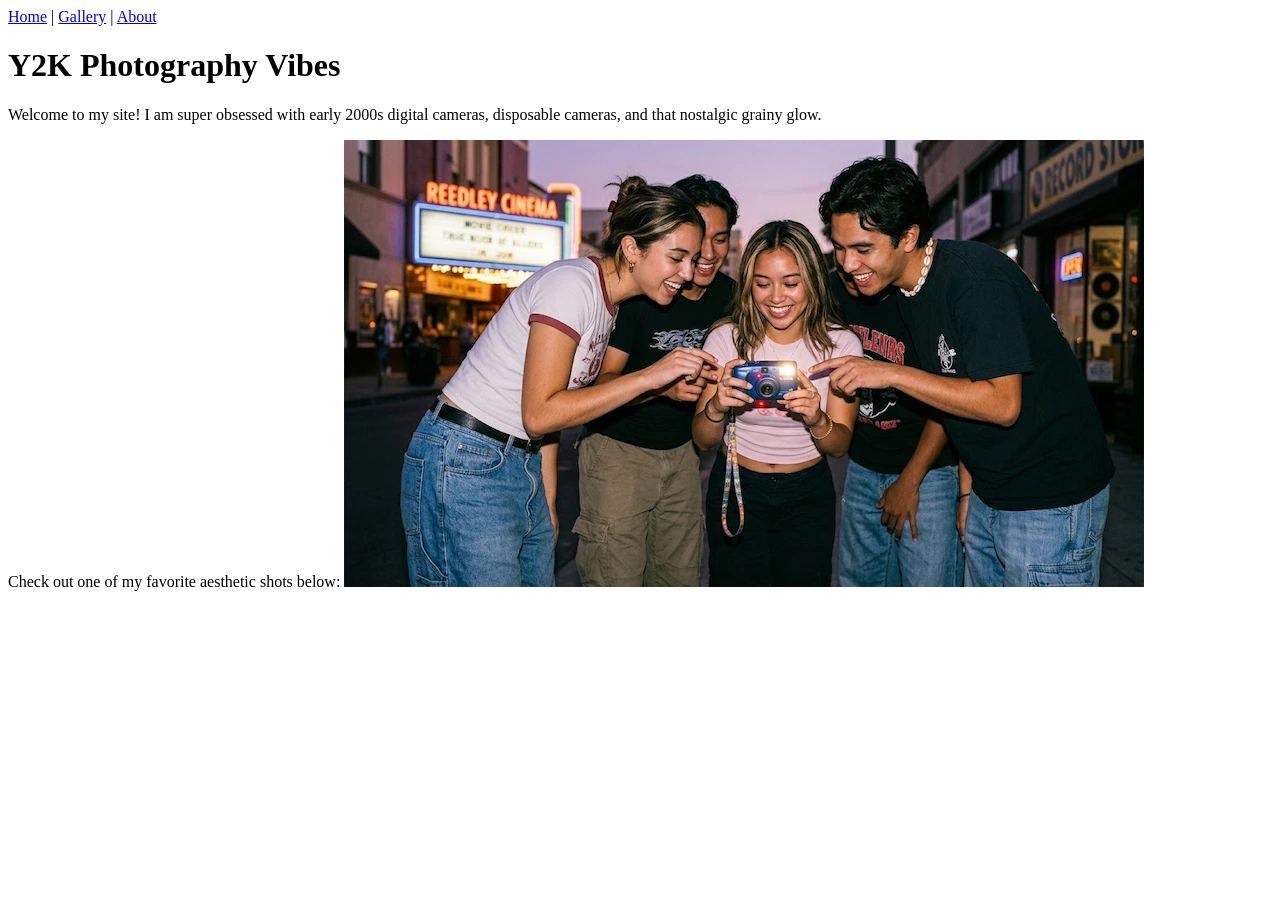
<file: w3/index.html>
<!DOCTYPE html>
<html lang="en">
    <head>
        <title>Y2K Photgraphy</title>
    </head>
    <body>
        <nav id="menu">
            <a href="#home">Home</a> | 
            <a href="#gallery">Gallery</a> | 
            <a href="#about">About</a>
        </nav>

        <h1>Y2K Photography Vibes</h1>

        <p>Welcome to my site! I am super obsessed with early 2000s digital cameras, disposable cameras, and that nostalgic grainy glow.

        <p>Check out one of my favorite aesthetic shots below:

        <img src="img/y2k-photography.webp" alt="Description">
    </body>
</html>
</file>
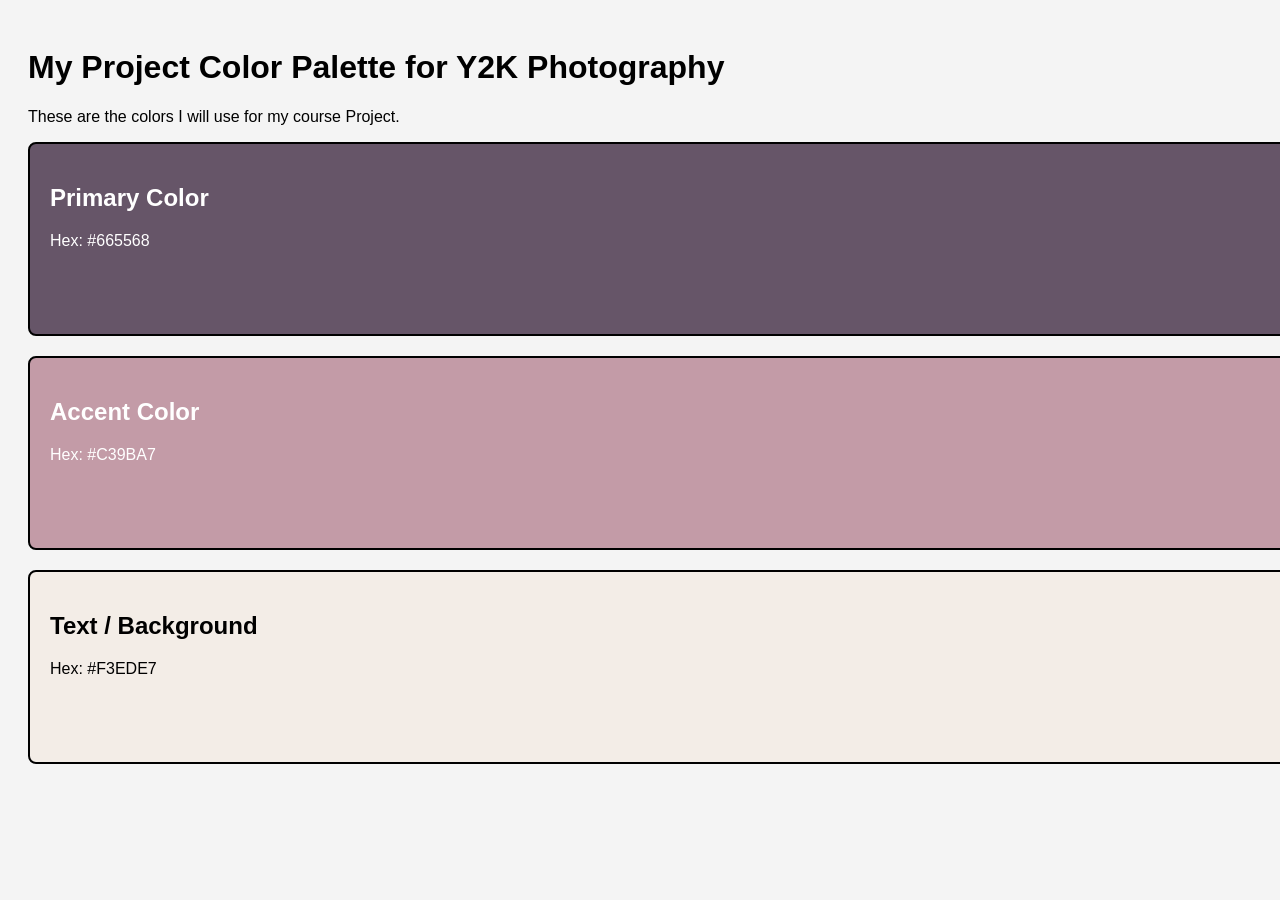
<file: w4/index.html>
<!DOCTYPE html>
<html lang="en">
<head>
    <meta charset="UTF-8">
    <title>My Project Palette</title>
    <link rel="stylesheet" href="css/style.css">
</head>
<body>

    <h1>My Project Color Palette for Y2K Photography</h1>
    <p>These are the colors I will use for my course Project.</p>

    <div class="swatch primary">
        <h2>Primary Color</h2>
        <p>Hex: #665568</p>
    </div>

    <div class="swatch accent">
        <h2>Accent Color</h2>
        <p>Hex: #C39BA7</p>
    </div>

    <div class="swatch text">
        <h2>Text / Background</h2>
        <p>Hex: #F3EDE7</p>
    </div>

</body>
</html>
</file>
<file: w4/css/style.css>
/* General Page Styles */
body {
    font-family: "Trebuchet MS", Arial, sans-serif;
    padding: 20px;
    background-color: #f4f4f4; /* Default Gray */
}

/* SHARED STYLES: All boxes get these rules */
.swatch {
    height: 150px;
    width: 100%;
    margin-bottom: 20px;
    padding: 20px;
    border: 2px solid black; /* Default Border */
    border-radius: 8px;
    color: white; /* Default text color inside boxes */
}

/* UNIQUE STYLES: Update the HEX codes below */

/* 1. Primary Color */
.primary {
    background-color: #665568; /* CHANGE THIS */
}

/* 2. Accent Color */
.accent {
    background-color: #C39BA7; /* CHANGE THIS */
}

/* 3. Text/Light Color */
.text {
    background-color: #F3EDE7; /* CHANGE THIS */
    color: black; /* Dark text for light background */
}
</file>
